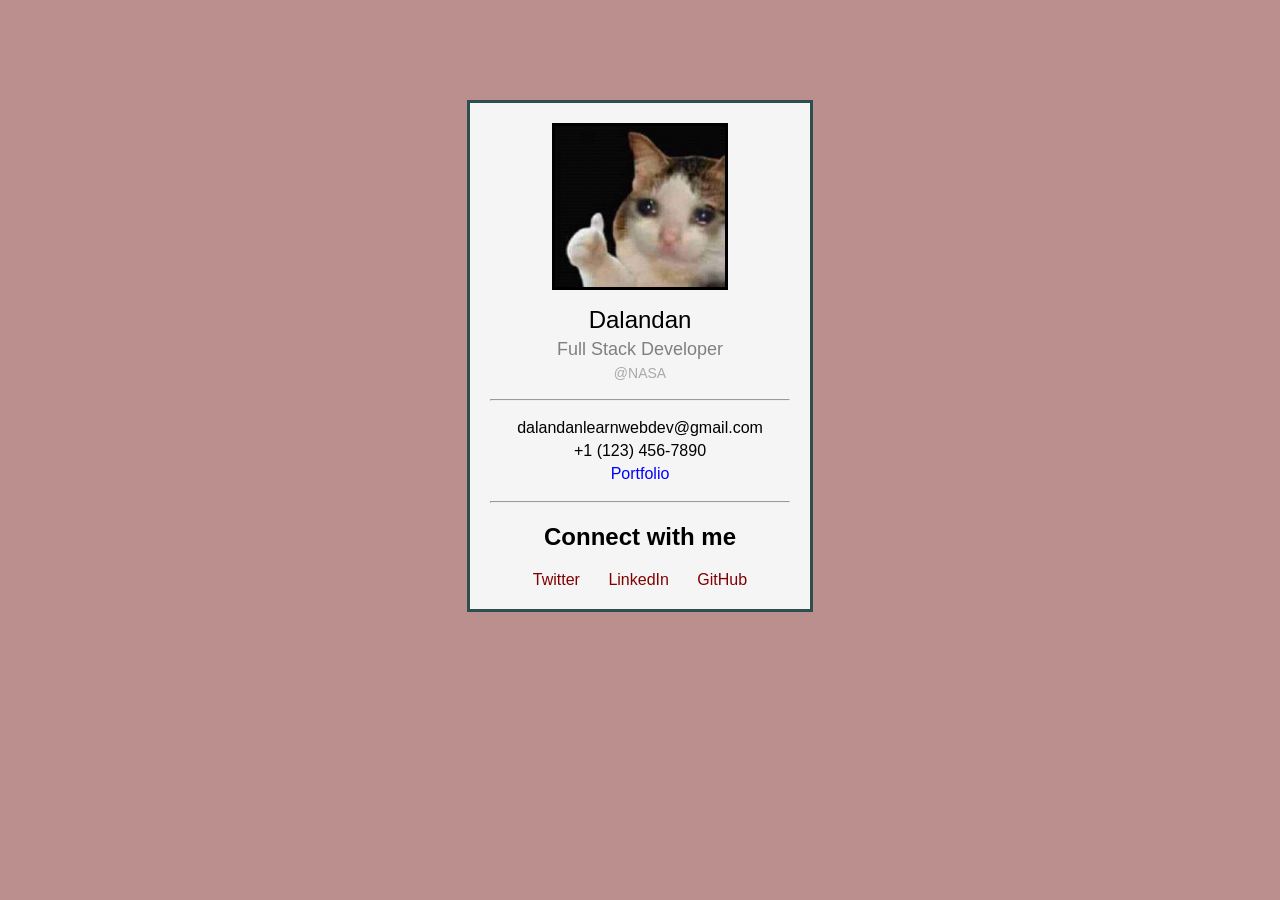
<file: business-card/index.html>
<!DOCTYPE html>
<html lang="en">

<head>
    <meta charset="UTF-8">
    <meta name="viewport" content="width=device-width, initial-scale=1.0">
    <title>Business Card</title>
    <link rel="stylesheet" href="style.css">
</head>

<body>
    <div class="business-card">
        <img src="cat-cry.jpg" alt="cat crying with thumbs up" class="profile-image">
        <p class="full-name">Dalandan</p>
        <p class="designation">Full Stack Developer</p>
        <p class="company">@NASA</p>
        <hr>
        <p>dalandanlearnwebdev@gmail.com</p>
        <p>+1 (123) 456-7890</p>
        <a href="#" class="portfolio-link">Portfolio</a>
        <hr>

        <div class="social-media">
            <h2>Connect with me</h2>
            <a href="#">Twitter</a>
            <a href="#">LinkedIn</a>
            <a href="#">GitHub</a>
        </div>
    </div>
</body>

</html>
</file>
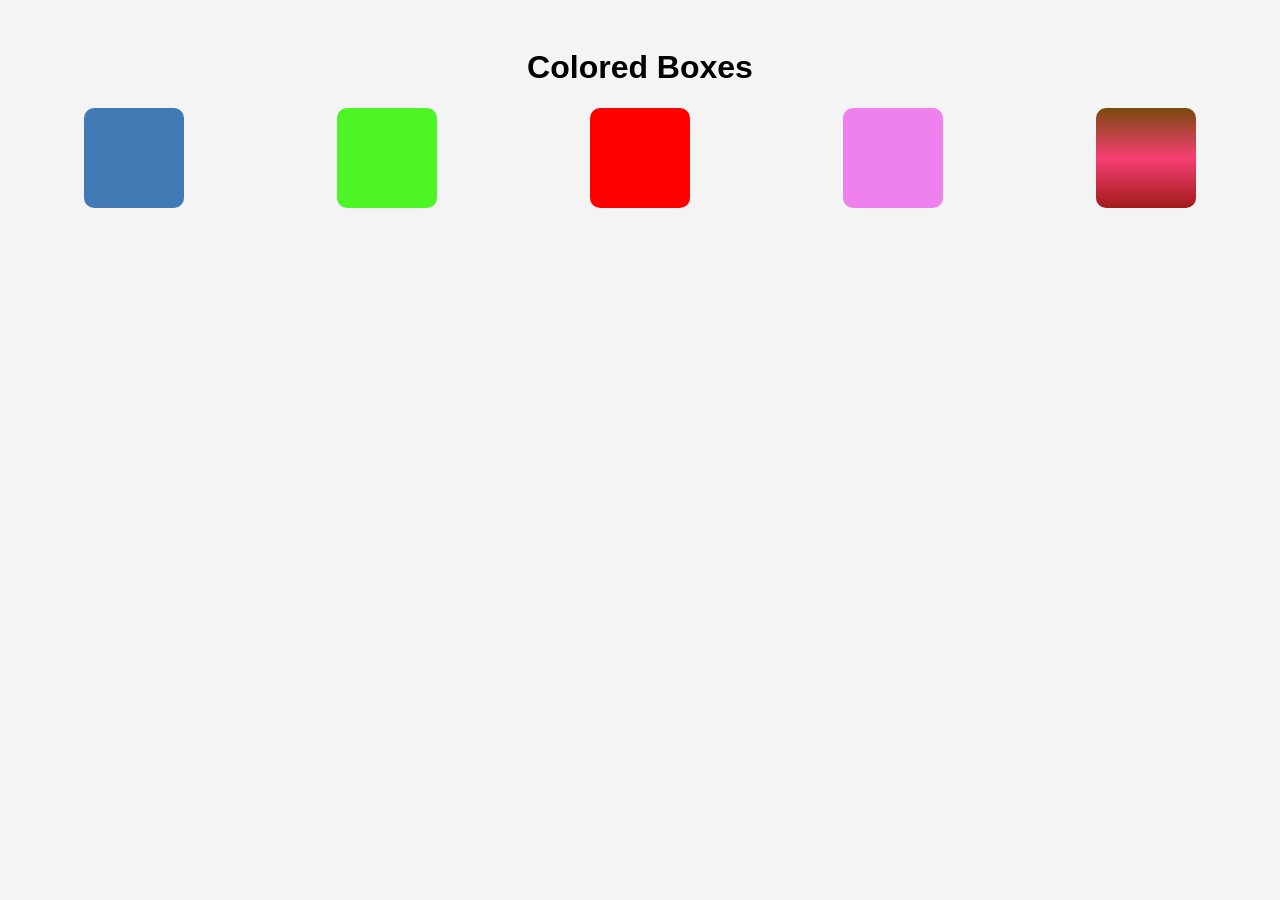
<file: colored-boxes/index.html>
<!DOCTYPE html>
<html lang="en">
<head>
    <meta charset="UTF-8">
    <meta name="viewport" content="width=device-width, initial-scale=1.0">
    <title>Colored Boxes</title>
    <link rel="stylesheet" href="style.css">
</head>
<body>
    <h1>Colored Boxes</h1>
    <div class="color-grid">
        
        <div class="color-box color1"></div>

        <div class="color-box color2"></div>

        <div class="color-box color3"></div>

        <div class="color-box color4"></div>

        <div class="color-box color5"></div>
        
    </div>
</body>
</html>
</file>
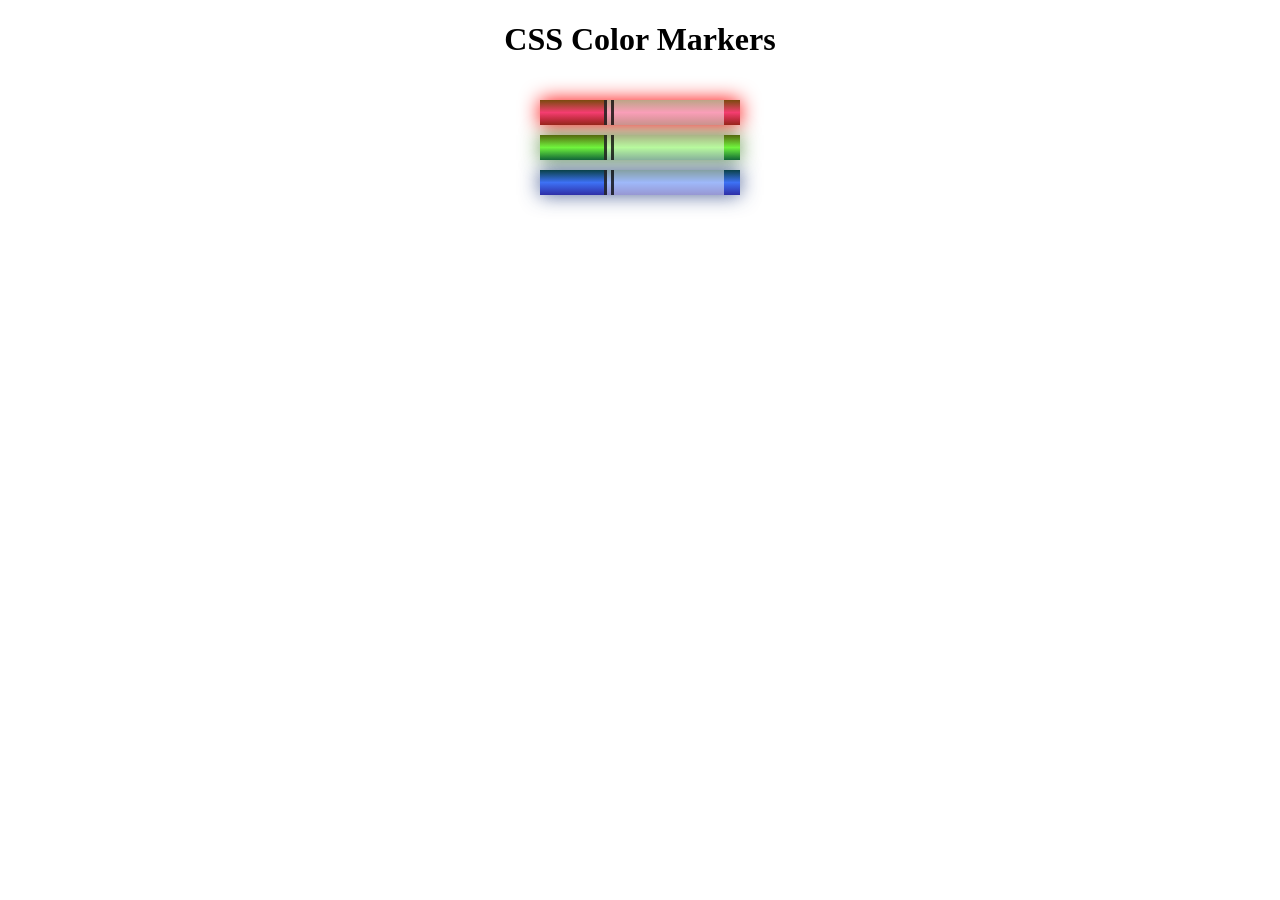
<file: colored-markers/index.html>
<!DOCTYPE html>
<html lang="en">
<head>
    <meta charset="UTF-8">
    <meta name="viewport" content="width=device-width, initial-scale=1.0">
    <title>Colored Markers</title>
    <link rel="stylesheet" href="style.css">
</head>
<body>
    <h1>CSS Color Markers</h1>
    <div class="container">
        <div class="marker red">
            <div class="cap"></div>
            <div class="sleeve"></div>
        </div>

        <div class="marker green">
            <div class="cap"></div>
            <div class="sleeve"></div>
        </div>

        <div class="marker blue">
            <div class="cap"></div>
            <div class="sleeve"></div>
        </div>
    </div>
</body>
</html>
</file>
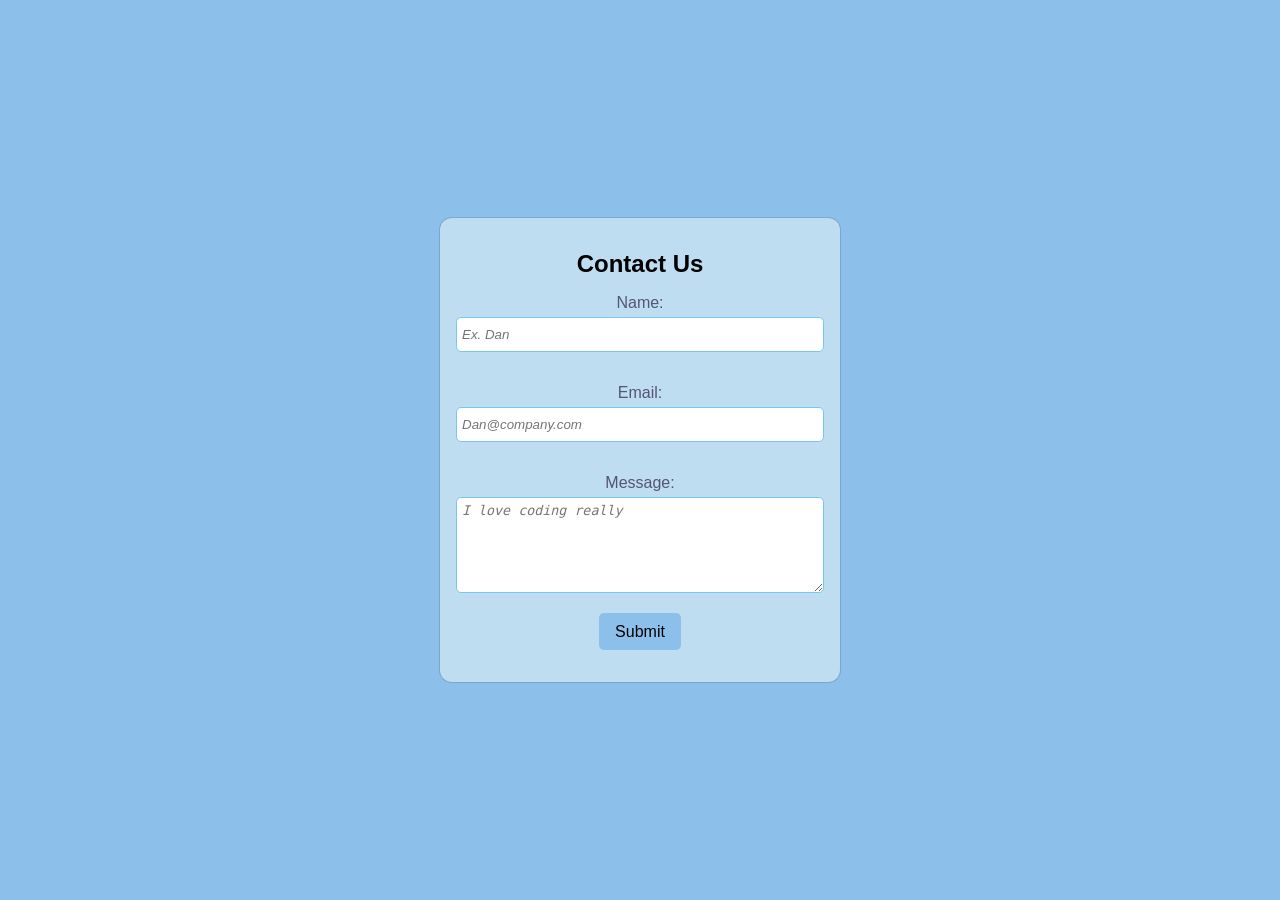
<file: contact-form/index.html>
<!DOCTYPE html>
<html lang="en">

<head>
    <meta charset="UTF-8">
    <meta name="viewport" content="width=device-width, initial-scale=1.0">
    <title>Contact Form</title>
    <link rel="stylesheet" href="style.css">
</head>

<body>
    <div class="form-container">
        <form action="#" method="POST">
            <h2>Contact Us</h2>
            <label for="name">Name:
                <input type="text" id="name" name="name" pattern="[A-Za-z\s]+" placeholder="Ex. Dan" required >
            </label>

            <label for="email">Email:
                <input type="email" id="email" name="email" placeholder="Dan@company.com" required>
            </label>

            <label for="message">Message:
                <textarea name="message" id="message" placeholder="I love coding really" minlength="10" maxlength="120" required></textarea>
            </label>

            <button type="submit">Submit</button>
        </form>
    </div>
</body>

</html>
</file>
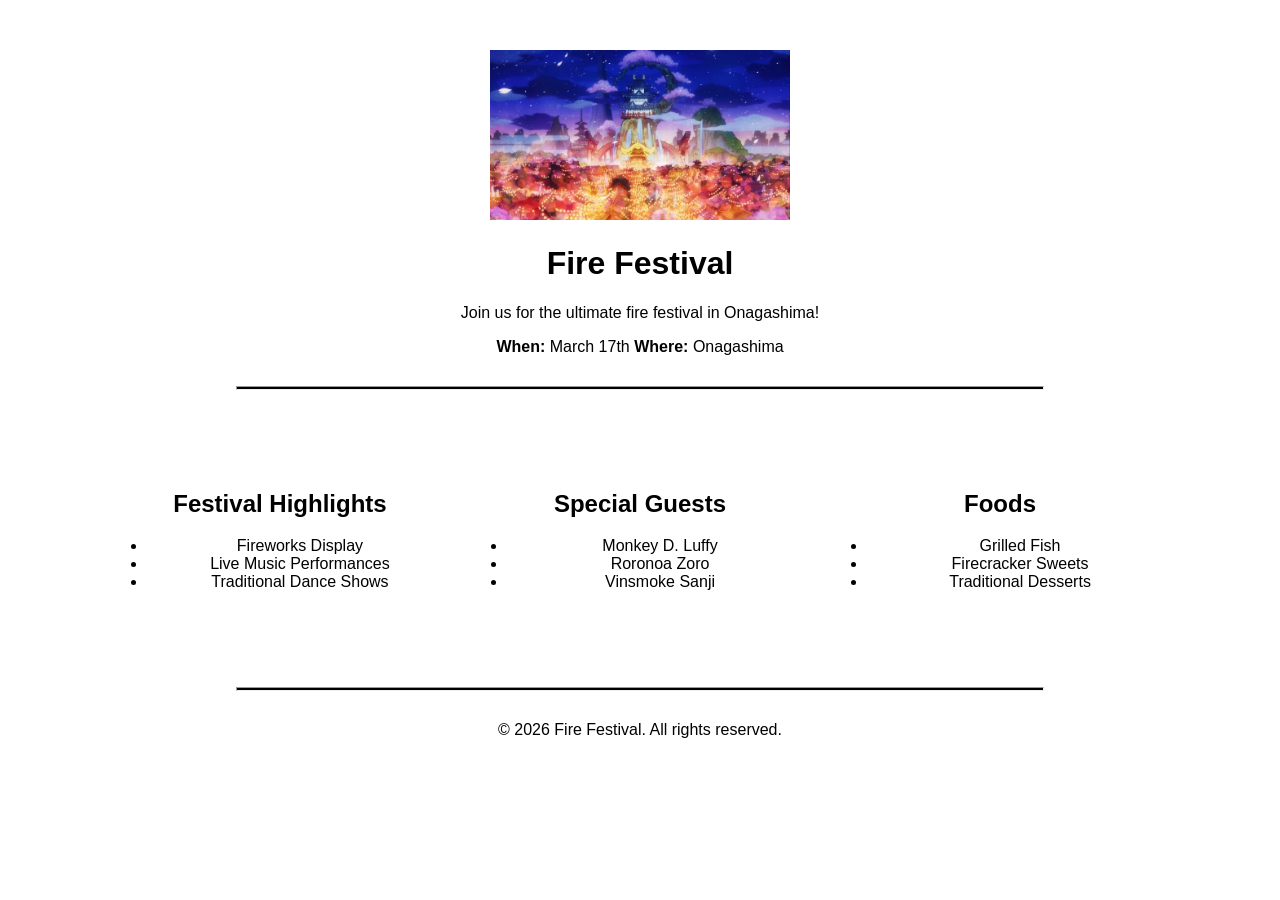
<file: event-flyer-page/index.html>
<!DOCTYPE html>
<html lang="en">

<head>
    <meta charset="UTF-8">
    <meta name="viewport" content="width=device-width, initial-scale=1.0">
    <title>Build an Event Flyer Page</title>
    <link rel="stylesheet" href="style.css">
</head>

<body>
    <header>
        <img src="fire-festival.jpg" alt="Fire Festival in Onagashima One Piece Anime">
        <h1>Fire Festival</h1>
        <p>Join us for the ultimate fire festival in Onagashima!</p>
        <p><span>When:</span> March 17th <span>Where:</span> Onagashima </p>
        <hr>
    </header>

    <main>
        <section>
            <h2>Festival Highlights</h2>
            <ul>
                <li>Fireworks Display</li>
                <li>Live Music Performances</li>
                <li>Traditional Dance Shows</li>
            </ul>
        </section>

        <section>
            <h2>Special Guests</h2>
            <ul>
                <li>Monkey D. Luffy</li>
                <li>Roronoa Zoro</li>
                <li>Vinsmoke Sanji</li>
            </ul>
        </section>

        <section>
            <h2>Foods</h2>
            <ul>
                <li>Grilled Fish</li>
                <li>Firecracker Sweets</li>
                <li>Traditional Desserts</li>
            </ul>
        </section>
    </main>
    <hr>
    <footer>
        <p>&copy; 2026 Fire Festival. All rights reserved.</p>
    </footer>
</body>

</html>
</file>
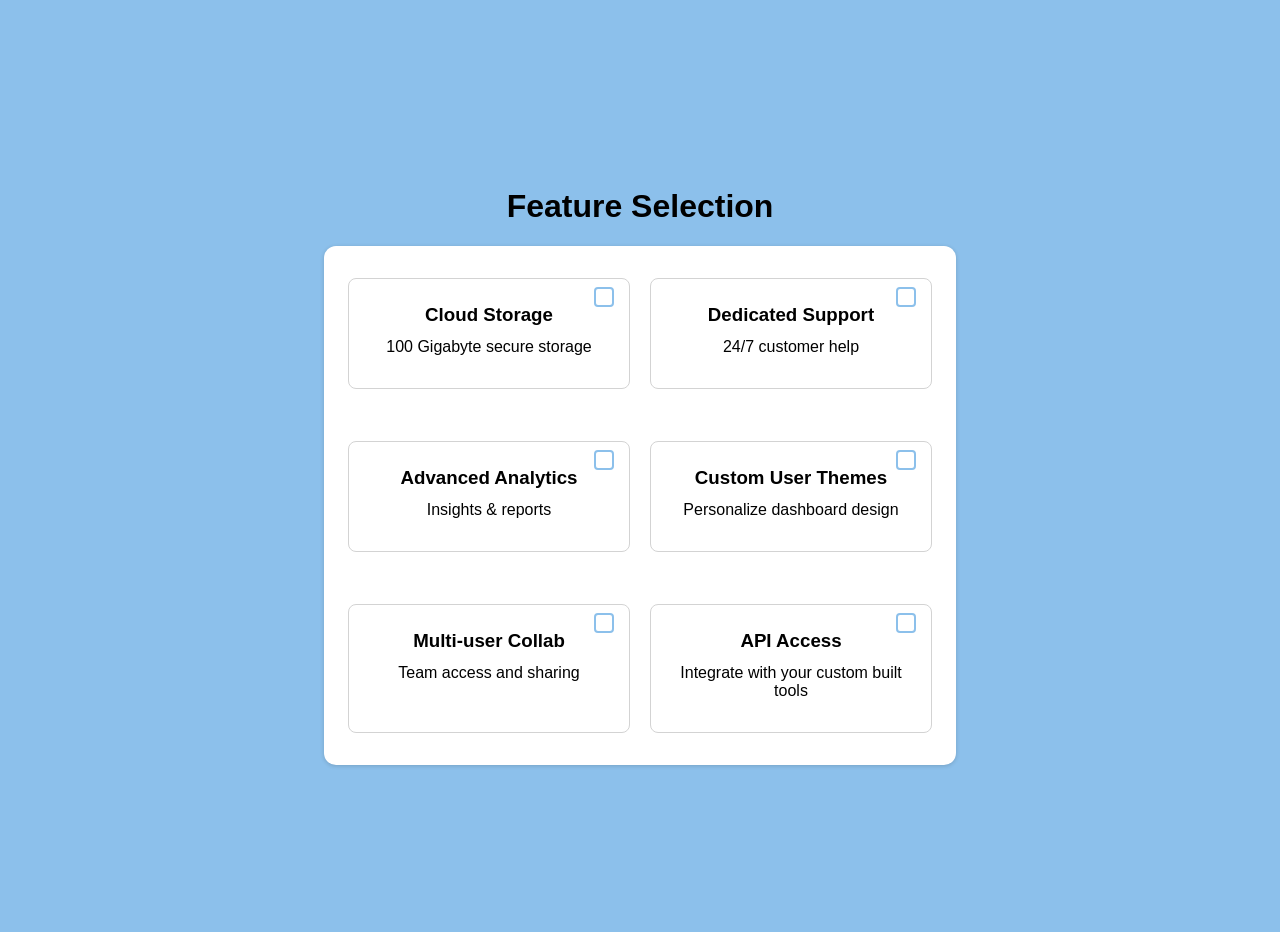
<file: feature-selection-page/index.html>
<!DOCTYPE html>
<html lang="en">
<head>
    <meta charset="UTF-8">
    <meta name="viewport" content="width=device-width, initial-scale=1.0">
    <title>Selection Feature Page</title>
    <link rel="stylesheet" href="style.css">
</head>
<body>
    <h1>Feature Selection</h1>
    <div class="feature-card-container">
        <label class="feature-card" for="storage">
            <input id="storage" type="checkbox">
            <h3 class="description">Cloud Storage</h3>
            <p class="description">100 Gigabyte secure storage</p>
        </label>

        <label class="feature-card" for="support">
            <input id="support" type="checkbox">
            <h3 class="description">Dedicated Support</h3>
            <p class="description">24/7 customer help</p>
        </label>

        <label class="feature-card" for="analytics">
            <input id="analytics" type="checkbox">
            <h3 class="description">Advanced Analytics</h3>
            <p class="description">Insights & reports</p>
        </label>

        <label class="feature-card" for="themes">
            <input id="themes" type="checkbox">
            <h3 class="description">Custom User Themes</h3>
            <p class="description">Personalize dashboard design</p>
        </label>

        <label class="feature-card" for="collab">
            <input id="collab" type="checkbox">
            <h3 class="description">Multi-user Collab</h3>
            <p class="description">Team access and sharing</p>
        </label>

        <label class="feature-card" for="api">
            <input id="api" type="checkbox">
            <h3 class="description">API Access</h3>
            <p class="description">Integrate with your custom built tools</p>
        </label>
    </div>
</body>
</html>
</file>
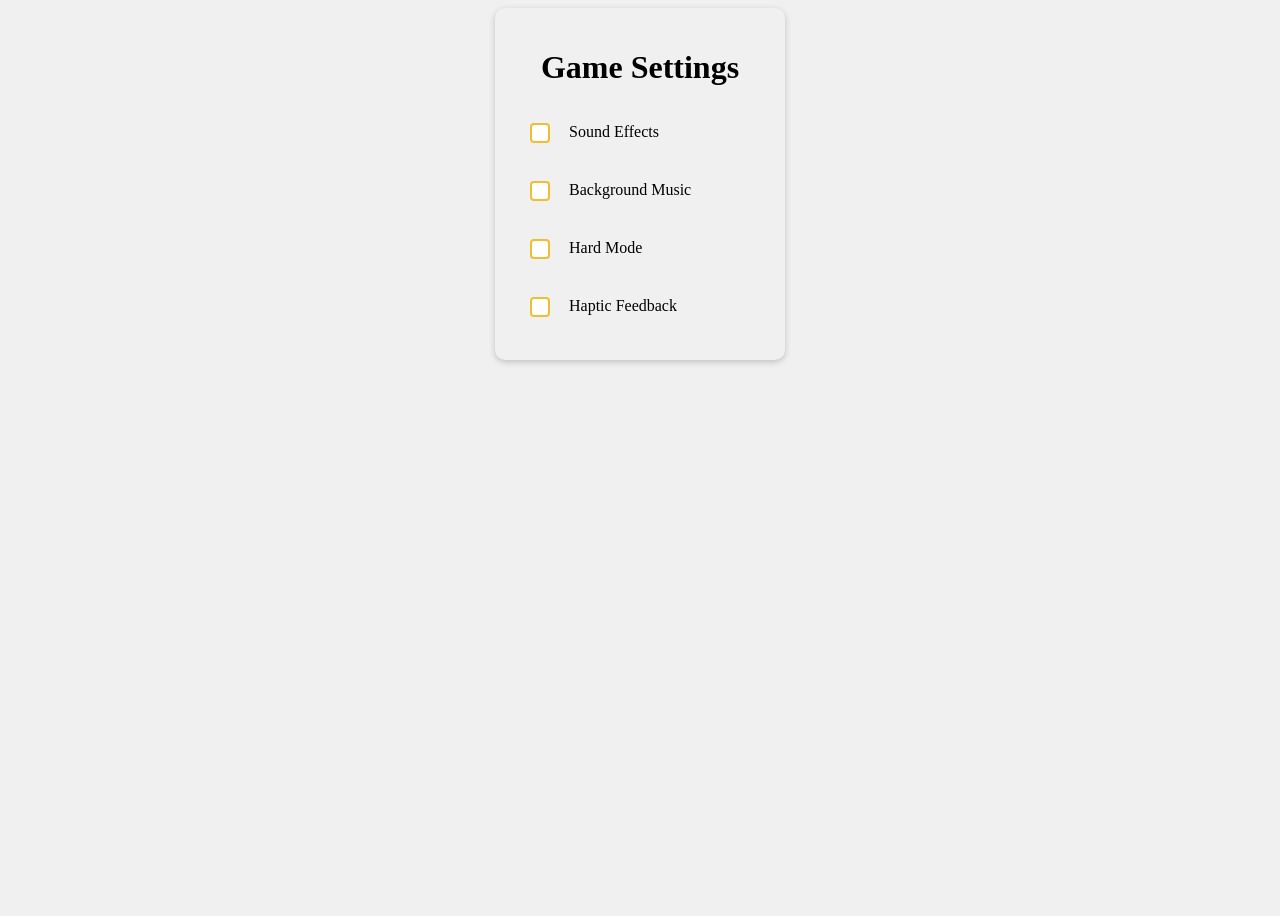
<file: game-settings-panel/index.html>
<!DOCTYPE html>
<html lang="en">
<head>
    <meta charset="UTF-8">
    <meta name="viewport" content="width=device-width, initial-scale=1.0">
    <title>Game Settings Panel</title>
    <link rel="stylesheet" href="style.css">
</head>
<body>
    <div class="settings-card"> 
        <h1>Game Settings</h1>
        <label for="sound">
            <input id="sound" type="checkbox">
            Sound Effects
        </label>

        <label for="music">
            <input id="music" type="checkbox">
            Background Music
        </label>

        <label for="mode">
            <input id="mode" type="checkbox">
            Hard Mode
        </label>

        <label for="feedback">
            <input id="feedback" type="checkbox">
            Haptic Feedback
        </label>
    </div>
</body>
</html>
</file>
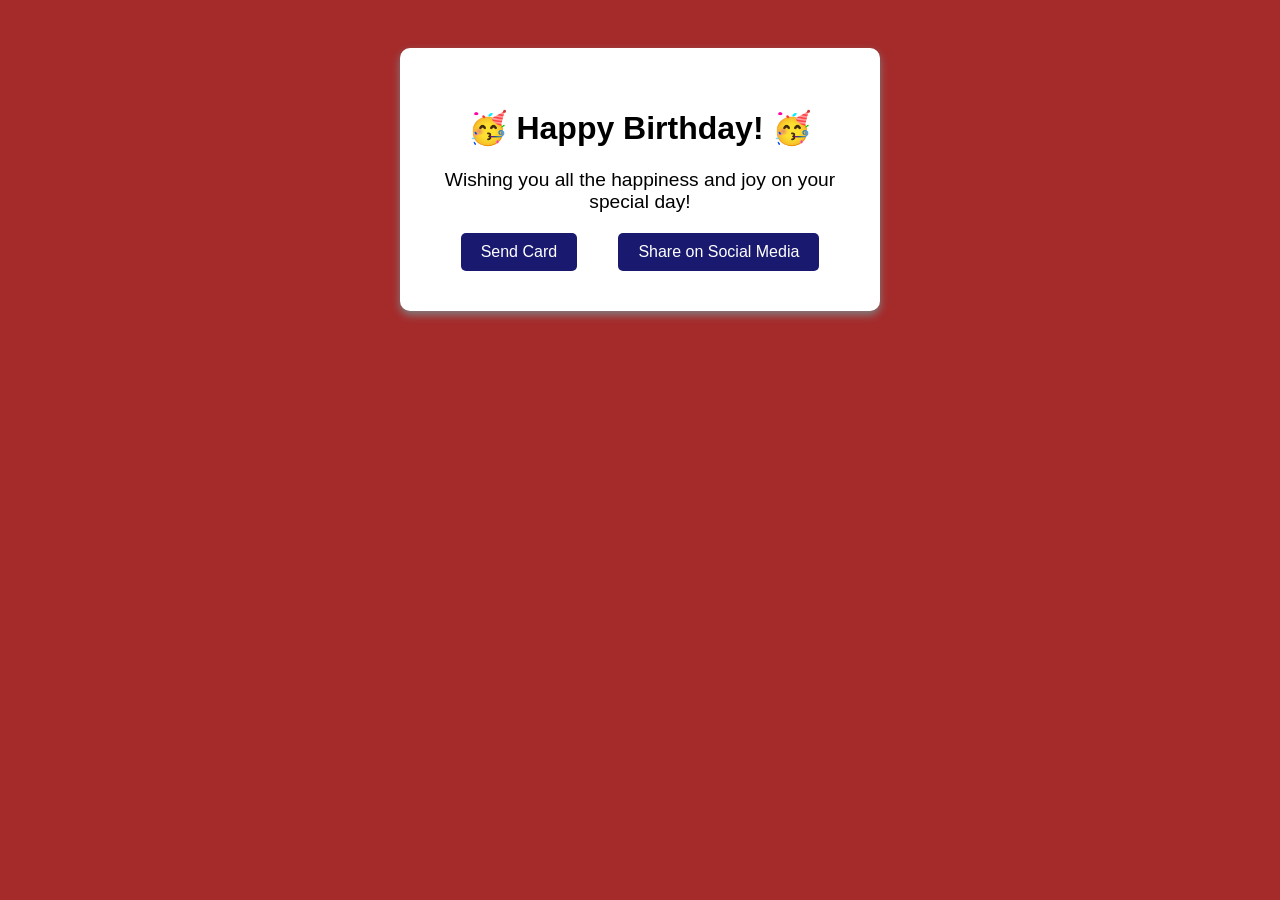
<file: greeting-card/index.html>
<!DOCTYPE html>
<html lang="en">

<head>
    <meta charset="UTF-8">
    <meta name="viewport" content="width=device-width, initial-scale=1.0">
    <title>Greeting Card</title>
    <link rel="stylesheet" href="style.css">
</head>

<body>
    <div id="greeting-card" class="card">
        <h1>Happy Birthday!</h1>
        <p class="message">Wishing you all the happiness and joy on your special day!</p>
        <div class="card-links">
            <a href="#send" class="send-link">Send Card</a>
            <a href="#share" class="share-link">Share on Social Media</a>
        </div>
    </div>

    <section id="send">
        <h2>Sending your card...</h2>
        <p>Card successfully sent to your recipient!</p>
    </section>

    <section id="share">
        <h2>Sharing your card...</h2>
        <p>Your card was shared on social media!</p>
    </section>

</body>

</html>
</file>
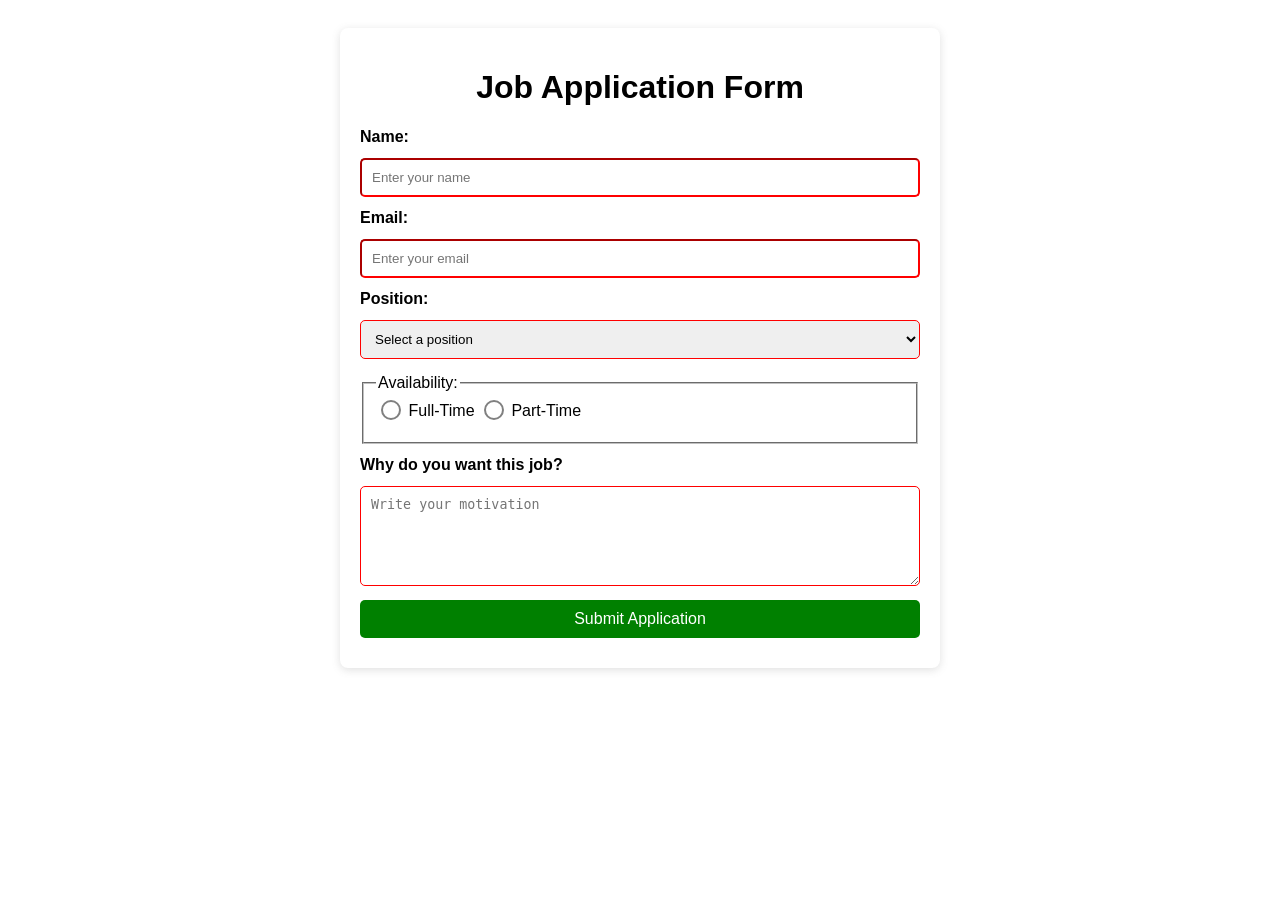
<file: job-application-form/index.html>
<!DOCTYPE html>
<html lang="en">

<head>
    <meta charset="UTF-8">
    <meta name="viewport" content="width=device-width, initial-scale=1.0">
    <title>Job Application Form</title>
    <link rel="stylesheet" href="style.css">
</head>

<body>
    <div class="container">
        <h1>Job Application Form</h1>
        <form action="#" method="POST">
            <label for="name">Name:</label>
            <input type="text" id="name" placeholder="Enter your name" required>

            <label for="email">Email:</label>
            <input type="email" id="email" placeholder="Enter your email" required>

            <label for="position">Position:</label>
            <select name="position" id="position" required>
                <option value="" disabled selected>Select a position</option>
                <option value="developer">Developer</option>
                <option value="designer">Designer</option>
                <option value="manager">Manager</option>
            </select>

            <fieldset class="radio-group">
                <legend>Availability:</legend>
                <input class="radio-input" type="radio" id="full-time" value="full-time" name="availability">
                <label class="choices" for="full-time">Full-Time</label>
                <input class="radio-input" type="radio" id="part-time" value="part-time" name="availability">
                <label class="choices" for="part-time">Part-Time</label>
            </fieldset>

            <label for="message">Why do you want this job?</label>
            <textarea name="message" id="message" placeholder="Write your motivation" required></textarea>

            <div class="submit-btn">
                <button type="submit">Submit Application</button>
            </div>

        </form>
    </div>
</body>

</html>
</file>
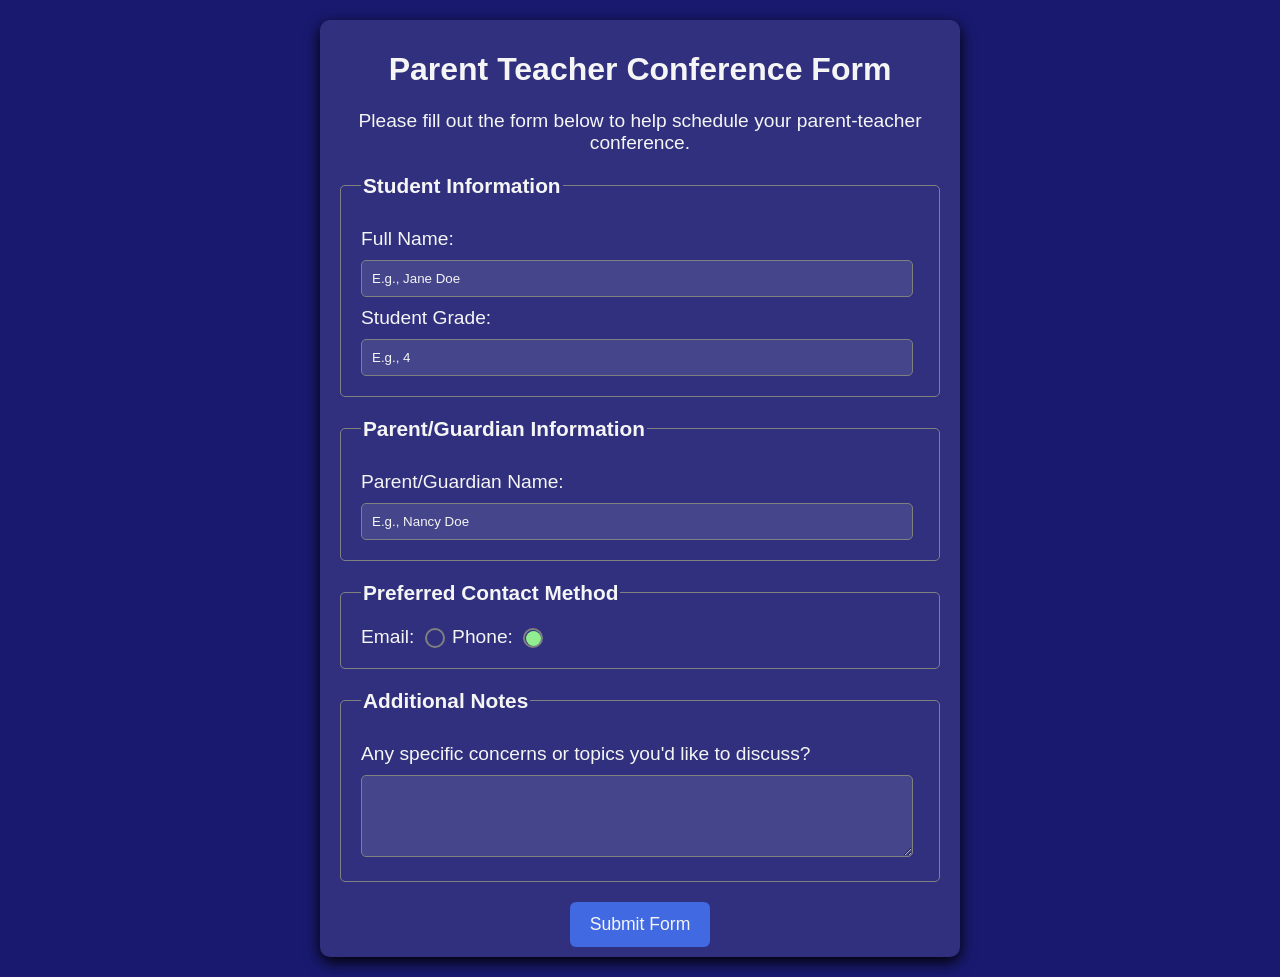
<file: parent-teacher-conference-room/index.html>
<!DOCTYPE html>
<html lang="en">

<head>
    <meta charset="UTF-8">
    <meta name="viewport" content="width=device-width, initial-scale=1.0">
    <title>Parent Teacher Conference Room</title>
    <link rel="stylesheet" href="style.css">
</head>

<body>
    <main class="container">
        <h1 class="title center">Parent Teacher Conference Form</h1>
        <p class="description center">Please fill out the form below
            to help schedule your parent-teacher conference.
        </p>

        <form action="">
            <!--For Student Information-->
            <fieldset>
                <legend>Student Information</legend>
                <label for="student-name">Full Name: </label>
                <input type="text" id="student-name" name="student-name" placeholder="E.g., Jane Doe" required>
                <label for="grade">Student Grade: </label>
                <input type="number" id="grade" name="grade" placeholder="E.g., 4" required>
            </fieldset>

            <!--For Parent Information-->
            <fieldset>
                <legend>Parent/Guardian Information</legend>
                <label for="parent-name">Parent/Guardian Name: </label>
                <input type="text" id="parent-name" name="parent-name" placeholder="E.g., Nancy Doe" required>
            </fieldset>

            <!--Collect user preffered Contact-->
            <fieldset>
                <legend>Preferred Contact Method</legend>
                <label for="email" class="contact-method">Email: </label>
                <input type="radio" id="email" value="email" name="contact-method" class="contact-method-radio-btn"
                    checked>
                <label for="phone" class="contact-method">Phone: </label>
                <input type="radio" id="phone" value="phone" name="contact-method" class="contact-method-radio-btn"
                    checked>
            </fieldset>

            <!--For additional notes or concerns-->
            <fieldset>
                <legend>Additional Notes</legend>
                <label for="notes">Any specific concerns or topics you'd like to discuss?</label>
                <textarea name="notes" id="notes" rows="4" cols="50">

                </textarea>
            </fieldset>

            <button class="submit-btn" type="submit">Submit Form</button>
        </form>
    </main>
</body>

</html>
</file>
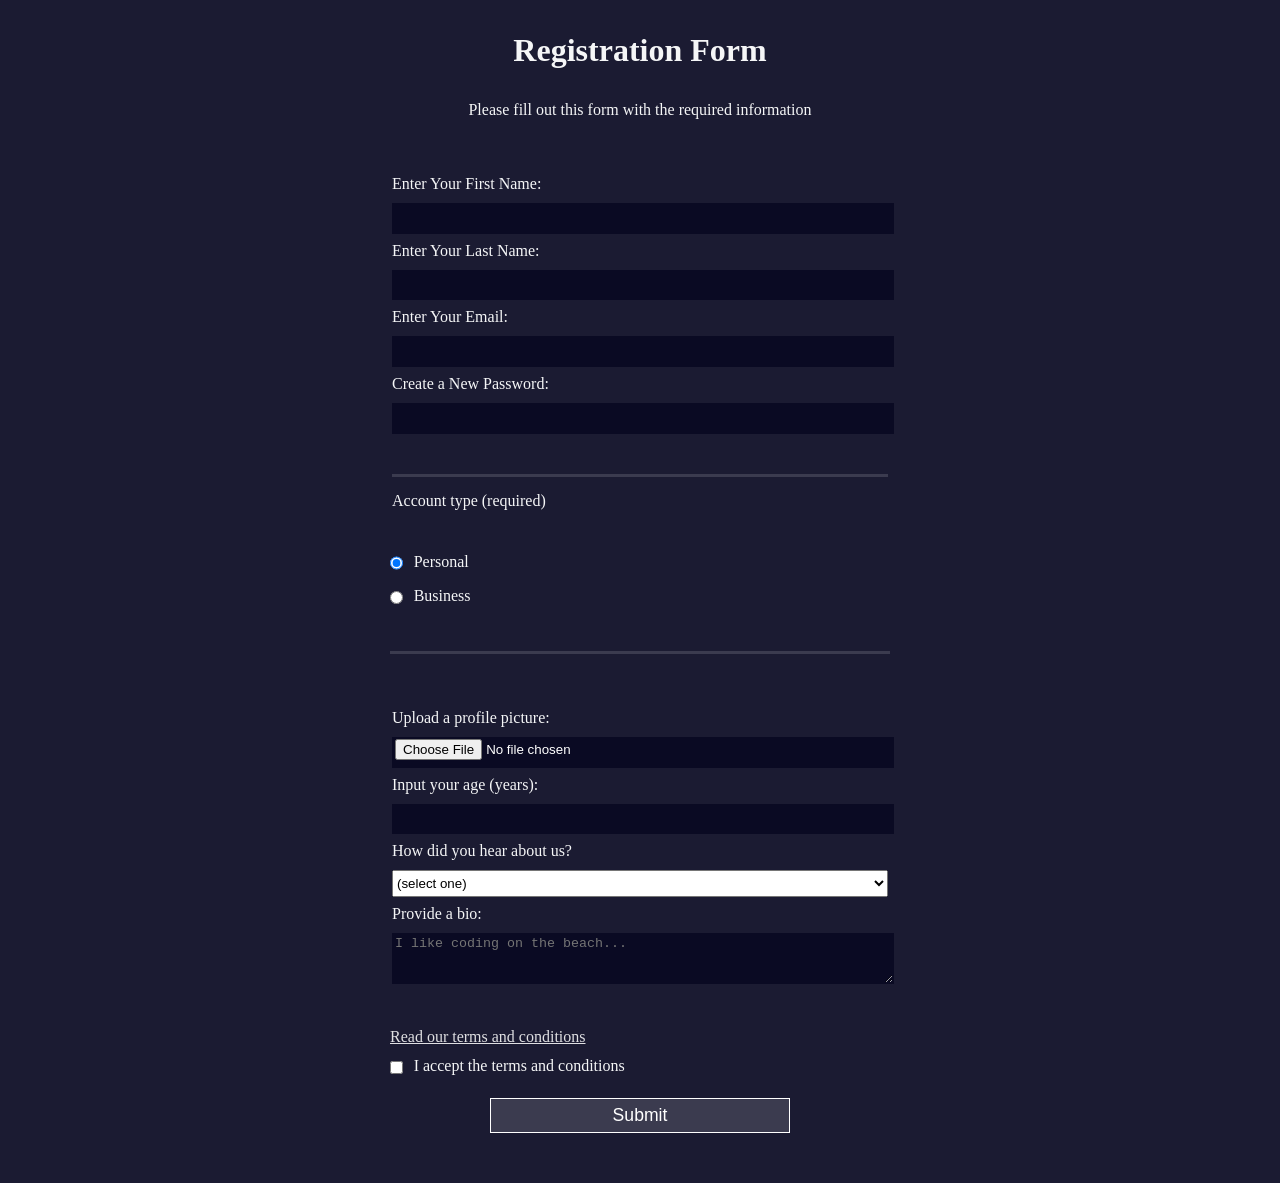
<file: registration-form/index.html>
<!DOCTYPE html>
<html lang="en">

<head>
    <meta charset="UTF-8">
    <title>Registration Form</title>
    <link rel="stylesheet" href="style.css" />
</head>

<body>
    <h1>Registration Form</h1>
    <p>Please fill out this form with the required information</p>
    <form method="post" action='https://register-demo.freecodecamp.org'>
        <fieldset>
            <label for="first-name">Enter Your First Name: <input id="first-name" name="first-name" type="text"
                    required /></label>
            <label for="last-name">Enter Your Last Name: <input id="last-name" name="last-name" type="text"
                    required /></label>
            <label for="email">Enter Your Email: <input id="email" name="email" type="email" required /></label>
            <label for="new-password">Create a New Password: <input id="new-password" name="new-password"
                    type="password" pattern="[a-z0-5]{8,}" required /></label>
        </fieldset>
        <fieldset>
            <legend>Account type (required)</legend>
            <label for="personal-account"><input id="personal-account" type="radio" name="account-type" value="personal"
                    class="inline" checked /> Personal</label>
            <label for="business-account"><input id="business-account" type="radio" name="account-type" value="business"
                    class="inline" /> Business</label>
        </fieldset>
        <fieldset>
            <label for="profile-picture">Upload a profile picture: <input id="profile-picture" type="file"
                    name="file" accept="image/*" /></label>
            <label for="age">Input your age (years): <input id="age" type="number" name="age" min="13"
                    max="120" /></label>
            <label for="referrer">How did you hear about us?
                <select id="referrer" name="referrer">
                    <option value="">(select one)</option>
                    <option value="1">freeCodeCamp News</option>
                    <option value="2">freeCodeCamp YouTube Channel</option>
                    <option value="3">freeCodeCamp Forum</option>
                    <option value="4">Other</option>
                </select>
            </label>
            <label for="bio">Provide a bio:
                <textarea id="bio" name="bio" rows="3" cols="30" placeholder="I like coding on the beach..."></textarea>
            </label>
        </fieldset>
        <a href="https://www.freecodecamp.org/news/terms-of-service">Read our terms and conditions</a>
        <label for="terms-and-conditions">
            <input class="inline" name="terms" id="terms-and-conditions" type="checkbox" required />
            I accept the terms and conditions
        </label>
        <input type="submit" value="Submit" />
    </form>
</body>

</html>
</file>
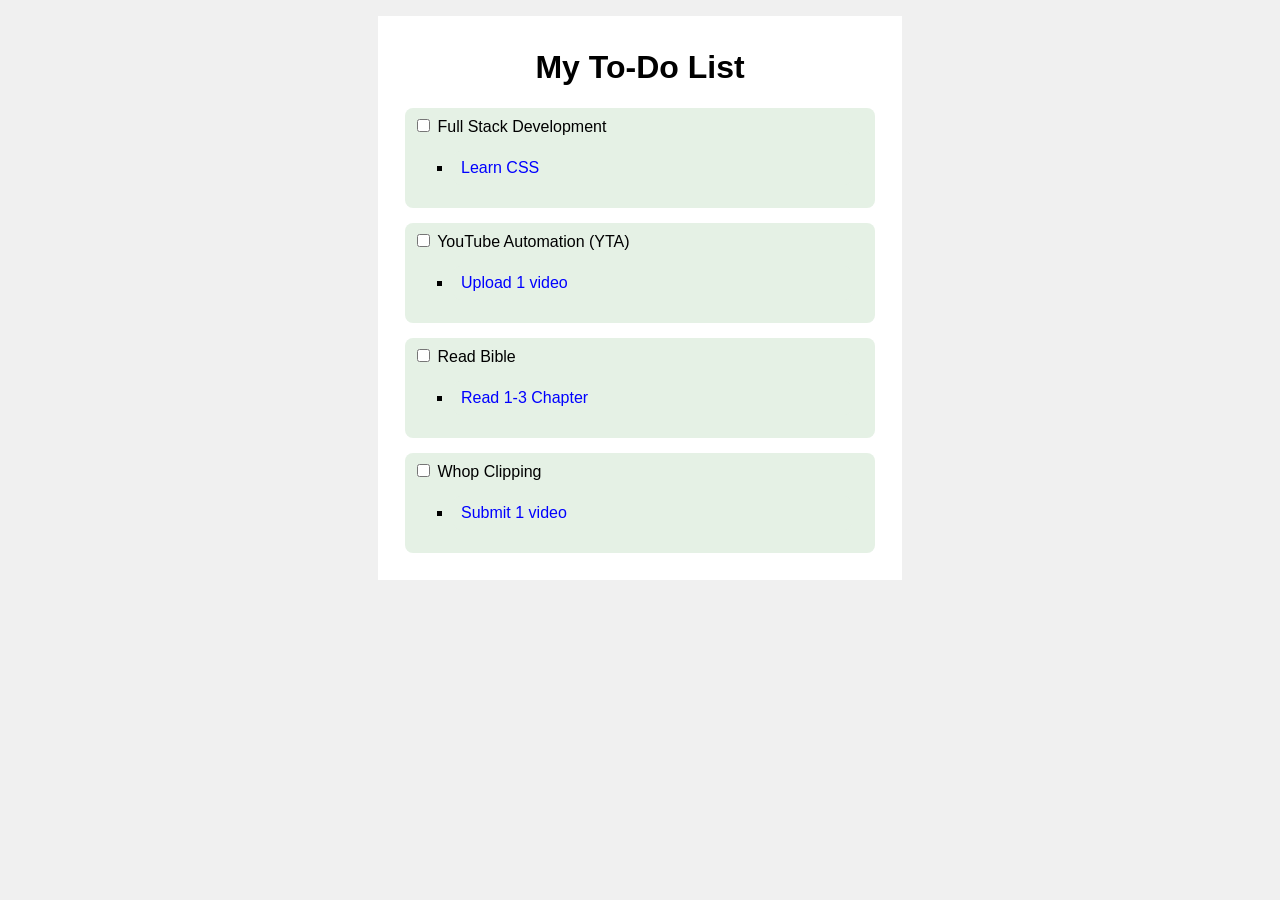
<file: todo-list/index.html>
<!DOCTYPE html>
<html lang="en">

<head>
    <meta charset="UTF-8">
    <meta name="viewport" content="width=device-width, initial-scale=1.0">
    <title>Todo List</title>
    <link rel="stylesheet" href="style.css">
</head>

<body>
    <ul class="todo-list">
        <h1>My To-Do List</h1>
        <!--For first section task-->
        <li class="">
            <input type="checkbox" id="first-task">
            <label for="first-task">Full Stack Development</label>
            <ul class="sub-item">
                <li>
                    <a href="#" class="sub-item-link" target="_blank">Learn CSS</a>
                </li>
            </ul>
        </li>
        <!--For second section task-->
        <li>
            <input type="checkbox" id="second-task">
            <label for="second-task">YouTube Automation (YTA)</label>
            <ul class="sub-item">
                <li>
                    <a href="#" class="sub-item-link" target="_blank">Upload 1 video</a>
                </li>
            </ul>
        </li>
        <!-- For third section task -->
        <li>
            <input type="checkbox" id="first-task">
            <label for="first-task">Read Bible</label>
            <ul class="sub-item">
                <li>
                    <a href="#" class="sub-item-link" target="_blank">Read 1-3 Chapter</a>
                </li>
            </ul>
        </li>
        <!-- For fourth section task -->
        <li>
            <input type="checkbox" id="first-task">
            <label for="first-task">Whop Clipping</label>
            <ul class="sub-item">
                <li>
                    <a href="#" class="sub-item-link" target="_blank">Submit 1 video</a>
                </li>
            </ul>
        </li>
        
    </ul>
</body>

</html>
</file>
<file: business-card/style.css>
body {
    background-color: rosybrown;
    font-family: Arial, sans-serif;
}

.business-card {
    width: 300px;
    background-color: #F5F5F5;
    padding: 20px;
    margin-top: 100px;
    text-align: center;
    font-size: 16px;
    margin-left: auto;
    margin-right: auto;
    border: 3px solid #2f4f4f;
}

.profile-image {
    max-width: 100%;
    width: 170px;
    border: 3px solid black;

}

.full-name {
    font-size: 24px;
    margin-top: 12px;
}

.designation {
    font-size: 18px;
    color: #808080;
}

.company {
    font-size: 14px;
    color: #a9a9a9;
}

.portfolio-link {
    color: blue;
}

hr {
    margin: 18px 0;
}

p {
    margin-top: 5px;
    margin-bottom: 5px;
}


a {
    text-decoration: none;
    color: #800000;
    margin: 0 12px;

}
</file>
<file: colored-boxes/style.css>
body {
    background-color: #f4f4f4;
    padding: 20px 0;
    font-family: Arial, sans-serif;
}

h1 {
    text-align: center;
}

.color-grid {
    display: flex;
    justify-content: space-around;
    align-items: center;

}

.color-box {
    width: 100px;
    height: 100px;
    border-radius: 10px;  
}

.color1 {
    background-color: #427AB5;
}

.color2 {
    background-color: rgb(77, 245, 39);
}

.color3 {
    background-color: red;
}

.color4 {
    background-color: hsl(300, 76%, 72%);
}

.color5 {
    background: linear-gradient( rgb(122, 74, 14), rgb(245, 62, 113), rgb(162, 27, 27));
}
</file>
<file: colored-markers/style.css>
h1 {
    text-align: center;
}

.container {
    background-color: rgb(255, 255, 255);
    padding: 10px 0;
}

.marker {
    height: 25px;
    width: 200px;
    margin: 10px auto;
}

.cap {
    width: 60px;
    height: 25px;
}

.sleeve {
    width: 110px;
    height: 25px;
    background-color: rgba(255, 255, 255, 0.5);
    border-left: 10px double rgba(0, 0, 0, 0.75);
}

.cap, .sleeve {
    display: inline-block;
}

.red {
    background: linear-gradient( rgb(122, 74, 14), rgb(245, 62, 113), rgb(162, 27, 27));
    box-shadow: 0 0 20px 0 red;
}

.green {
    background: linear-gradient( #55680D, #71F53E, #116C31);
    box-shadow: 0 0 20px 0 #3B7E20CC;
}

.blue {
    background: linear-gradient( hsl(186, 76%, 16%), hsl(223, 90%, 60%), hsl(240, 56%, 42%));
    box-shadow: 0 0 20px 0 hsla(223, 59%, 31%, 0.8);
}
</file>
<file: contact-form/style.css>
* {
    margin: 0;
    padding: 0;
    box-sizing: border-box;
}

body {
    background-color: #8CC0EB;
    font-family: Arial, sans-serif;
    display: flex;
    justify-content: center;
    align-items: center;
    min-height: 100vh;

}

.form-container {
    background-color: #BFDDF0;
    border-radius: 12px;
    padding: 2rem 1rem;
    width: 40vw;
    max-width: 400px;
    min-width: 250px;
    margin: 20px auto;
    box-shadow: rgba(0, 0, 0, 0.02) 0px 1px 3px 0px, rgba(27, 31, 35, 0.15) 0px 0px 0px 1px;
}

h2 {
    text-align: center;
}

label {
    margin: 1rem 0 0 0;
    color: #555576;
    display: block;
    text-align: center;
}

input::placeholder,
textarea::placeholder {
    font-style: italic;
}

input,
textarea {
    width: 100%;
    padding: 5px 5px;
    margin-bottom: 1rem;
    margin-top: 5px;
    height: 2.2rem;
    border-radius: 5px;
    transition: border-color 0.3s ease;
}

/* Invalid state (empty required fields, wrong email format, etc.) */
input:invalid:not([type="submit"]),
textarea:invalid {
    border: 1px solid #78c8ec;
}

/* Valid state (filled correctly) */
input:valid:not([type="submit"]),
textarea:valid {
    border: 2px solid lightgreen;
}


input:focus:not([type="submit"]),
textarea:focus {
    border: 1px solid #D3D3D3;
    outline: none;
}


textarea {
    height: 6rem;
}

button {
    display: block;
    padding: 0.6rem 1rem;
    margin: 0 auto;
    border: none;
    transition: background-color 0.3s ease;
    border-radius: 5px;
    background-color: #8CC0EB;
    font-size: 16px;
}

button:hover {

    background-color: #3894df;
    color: white;
}
</file>
<file: event-flyer-page/style.css>
body {
    padding: 50px 0;
    font-family: Arial, sans-serif;
    margin: 0 auto;
    width: 90vw;
    min-height: calc(100vh - 100px);
    text-align: center;

}

img {
    width: 300px;
}

span {
    font-weight: bold;
}

hr {
    width: 70%;
    height: 2px;
    background-color: black;
    margin: 30px auto;

}

section {
    display: inline-block;
    width: 30%;
    padding: 50px 5px;
    vertical-align: top; /* Align sections to the top */
}

ul li {
    list-style-position: outside;
}
</file>
<file: feature-selection-page/style.css>
body {
    display: flex;
    justify-content: center;
    align-items: center;
    flex-direction: column;
    background-color: #8CC0EB;
    height: 100vh;
    margin: 1rem;
    font-family: Arial, sans-serif; 

}

h1 {
    text-align: center;
}

.feature-card-container {
    display: flex;
    justify-content: center;
    flex-wrap: wrap;
    gap: 20px;
    max-width: 600px;
    background-color: white;
    border-radius: 12px;
    padding: 1rem;
    box-shadow: rgba(0, 0, 0, 0.16) 0px 1px 4px;
}

.feature-card {
    width: 40%;
    border: 1px solid lightgray;
    margin: 1rem 0;
    padding: 20px;
    border-radius: 8px;
    transition: box-shadow 0.3s;
    position: relative;
}

.feature-card:hover {
    box-shadow: rgba(1, 140, 255, 0.3) 0px 0px 0px 3px;
}

.description {
    text-align: center;
    margin: 5px 0 12px 0;
}

input[type="checkbox"] {
    appearance: none;
    width: 20px;
    height: 20px;
    border-radius: 4px;
    border: 2px solid #8CC0EB;
    transition: all 0.3s;
    text-align: right;
    position: absolute;
    top: 5px;
    right: 12px;
}

input[type="checkbox"]:checked {
    background-color: #0d85cf;
    border: 2px solid #8ac6f8;
}

input[type="checkbox"]:checked::after {
    content:"✓";
    display: block;
    text-align: center;
    font-weight: bold;
    color: white;
    line-height: 20px;
}
</file>
<file: game-settings-panel/style.css>
body {
    height: 100vh;
    background-color: #f0f0f0;
    text-align: center;
}

.settings-card {
    max-width: 250px;
    padding: 20px;
    border-radius: 10px;
    box-shadow: 0 2px 6px rgba(0,0,0,0.2);
    margin: auto;
    text-align: left;
}

h1 {
    text-align: center;
}

label {
    display: block;
    margin: 8px auto;
    cursor: pointer;
}

input[type="checkbox"] {
    width: 20px;
    height: 20px;
    cursor: pointer;
    appearance: none;
    border: 2px solid #f1be32;
    border-radius: 4px;
    background-color: white;
    transition: all 0.3s;
    vertical-align: middle;
    margin: 15px;
}

input[type="checkbox"]:checked { 
    background-color: #f1be32;
    border-color: #e2a60d;
}

input[type="checkbox"]:checked::after { 
    content: "✓";
    display: block;
    text-align: center;
    font-weight: bold;
    color: white;
    line-height: 20px;
}
</file>
<file: greeting-card/style.css>
body {
    font-family: Arial, sans-serif;
    padding: 40px;
    text-align: center;
    background-color: brown;

}

.card {
    background-color: white;
    max-width: 400px;
    margin: 0 auto;
    padding: 40px;
    border-radius: 10px;
    box-shadow: 0 4px 8px gray;
    transition: transform 0.3s, background-color 0.3s ease;
}

.card:hover {
    background-color: khaki;
    transform: scale(1.1);
}

h1::before {
    content: "🥳 ";
}

h1::after {
    content: " 🥳";
}

.message {
    font-size: 1.2em;
    margin-bottom: 20px;
}

.card-links {
    margin-top: 20px;
    display: flex;
    justify-content: space-around;
}

.card-links a {
    text-decoration: none;
    font-size: 1em;
    padding: 10px 20px;
    border-radius: 5px;
    color: white;
    background-color: midnightblue;
    transition: background-color 0.3s ease;
}

.card-links a:hover {
    background-color: orangered;
}

.card-links a:active {
    background-color: midnightblue;
}

.card-links a:focus {
    outline: 2px solid yellow;
}

.card-links a:visited {
    color: crimson;
}

section {
    margin: 20px auto;
    max-width: 600px;
    background-color: whitesmoke;
    padding: 20px;
    border-radius: 10px;
    display: none; /* to hide the section */
}

section:hover {
    transform: skewX(10deg);
}

section:target {
    display: block; /* to show the section when click the link */
}
</file>
<file: job-application-form/style.css>
* {
    box-sizing: border-box;
}

body {
    font-family: Arial, sans-serif;
    padding: 20px;
}

.container {
    width: 80%;
    max-width: 600px;
    margin: 0 auto;
    padding: 20px;
    box-shadow: rgba(99, 99, 99, 0.2) 0px 2px 8px 0px;
    border-radius: 8px;
}

h1 {
    text-align: center;
}

label:not(.radio-input, .choices, input) {
    display: block;
    margin: 12px 0;
    font-weight: 600;
}

fieldset {
    margin-top: 15px;
    height: 70px;
}

input:not(.radio-input),
select, textarea {
    width: 100%;
    padding: 10px 10px;
    border-radius: 5px;
}

textarea {
    width: 100%;
    height: 100px;
    border-radius: 5px;
}


input:invalid, select:invalid, textarea:invalid
{
    border-color: red;
}       


input:valid, select:valid, textarea:valid
{
    border-color: green;
}

input:focus,
textarea:focus {
    border: 1px solid violet;
    outline: none;
}

button {
    background-color: #008000;
    color: white;
}



.radio-group input[type="radio"] {
    appearance: none;
    width:20px;
    height: 20px;
    border-radius: 50%;
    border: 2px solid gray;
    vertical-align: bottom;
    outline: none;
    transition: all 0.3s ease-in;
}

.radio-group input[type="radio"]:checked {
    border-color: #008000;
    background-color: green;
    box-shadow: inset 0 0 0 4px white;
}

/* to change color of label when clicked the radio button */
.radio-group input[type="radio"]:checked + label {
    color: limegreen;
}

input:first-of-type {
    border-radius: 5px;
}

.submit-btn {
    margin: 10px auto;
}

.submit-btn button {
    border: none;
    width: 100%;
    padding: 10px 30px;
    border-radius: 5px;
    transition: background-color 0.3s ease;
    font-size: 1rem
}

button:hover {
    background-color: black;

}
</file>
<file: parent-teacher-conference-room/style.css>
body {
    background-color: midnightblue;
    color: whitesmoke;
    font-family: Arial, sans-serif;
}

.container {
    background-color: #ffffff1a;
    width: 80%;
    max-width: 600px;
    border-radius: 10px;
    margin: 20px auto;
    padding: 10px 20px;
    box-shadow: 0 5px 15px black;
}

.center {
    text-align: center;
}

.description {
    font-size: 1.2rem;
}

fieldset {
    border: 1px solid gray;
    border-radius: 5px;
    margin: 20px 0;
    padding: 20px;
}

fieldset legend {
    font-size: 1.3rem;
    font-weight: 600;
}

label {
    font-size: 1.2rem;
}

/* to stay inline the label element with class "contact-method" */
label:not(.contact-method) {
    display: block;
    margin: 10px 0;
}

input:not(.contact-method-radio-btn),
textarea {
    background-color: #ffffff1a;
    width: 95%;
    border: 1px solid gray;
    border-radius: 5px;
    padding: 10px;
}

input, input::placeholder, textarea {
    color: whitesmoke;
}

.contact-method-radio-btn {
    appearance: none; /* to remove default radio button styling */
    width: 20px;
    height: 20px;
    border-radius: 50%;
    border: 2px solid gray;
    vertical-align: bottom;
}

.contact-method-radio-btn::before {
    display: block; /* need this to edit the size inside the radio button */
    content: " ";
    width: 15px;
    height: 15px;
    border-radius: 50%;
    transform: translate(1px, 1px) scale(0);
    transition: all 0.3s ease-in;
}

.contact-method-radio-btn:checked::before {
    transform: translate(1px, 1px) scale(1);
    background-color: lightgreen;
}

.submit-btn {
    cursor: pointer;
    background-color: royalblue;
    color: whitesmoke;
    border: none;
    border-radius: 6px;
    padding: 12px 20px;
    display: block;
    font-size: 1.1rem;
    margin: 0 auto;
    transition: background-color 0.3s ease;
}

.submit-btn:hover {
    background-color: midnightblue;
}
</file>
<file: registration-form/style.css>
body {
    width: 100%;
    height: 100vh;
    margin: 0;
    background-color: #1b1b32;
    color: #f5f6f7;
    font-family: Tahoma;
    font-size: 16px;
}

h1,
p {
    margin: 1em auto;
    text-align: center;
}

form {
    width: 60vw;
    max-width: 500px;
    min-width: 300px;
    margin: 0 auto;
    padding-bottom: 2em;
}

fieldset {
    border: none;
    padding: 2rem 0;
    border-bottom: 3px solid #3b3b4f;
}

form fieldset:nth-of-type(2) {
    margin: 15px 0;
}

fieldset:last-of-type {
    border-bottom: none;
}


label {
    display: block;
    margin: 0.5rem 0;
}

input,
textarea,
select {
    margin: 10px 0 0 0;
    width: 100%;
    min-height: 2em;
}

input,
textarea {
    background-color: #0a0a23;
    border: 1px solid #0a0a23;
    color: #ffffff;
}

.inline {
    width: unset; /* not apply 100% of width of parent element */
    margin: 0 0.5em 0 0;
    vertical-align: middle;
}

input[type="submit"] {
    display: block;
    width: 60%;
    margin: 1em auto;
    height: 2em;
    font-size: 1.1rem;
    background-color: #3b3b4f;
    border-color: white;
    min-width: 300px;
}

input[type="file"] {
    padding: 1px 2px;
}

a {
    color: #dfdfe2;
}
</file>
<file: todo-list/style.css>
body {
    background-color: #f0f0f0;
    font-family: Arial, sans-serif;
}

.todo-list {
    max-width: 500px;
    background-color: #ffffff;
    padding: 12px;
    margin-left: auto;
    margin-right: auto;
}

h1 {
    text-align: center;
}


li {
    background-color: #e5f1e5;
    margin: 15px;
    padding: 8px;
    list-style-type: none;
    border-radius: 8px;

}

.sub-item {
    padding-left: 25px;
}

.sub-item li {
    list-style-type: square;
}

a {
    text-decoration: none;
}

a:link {
    color: blue;

}

a:visited {
    color: darkgray;
}

a:hover {
    color: red;
}

a:focus {
    border: 2px solid red;
}

a:active {
    color: rgb(57, 223, 57);
}
</file>
